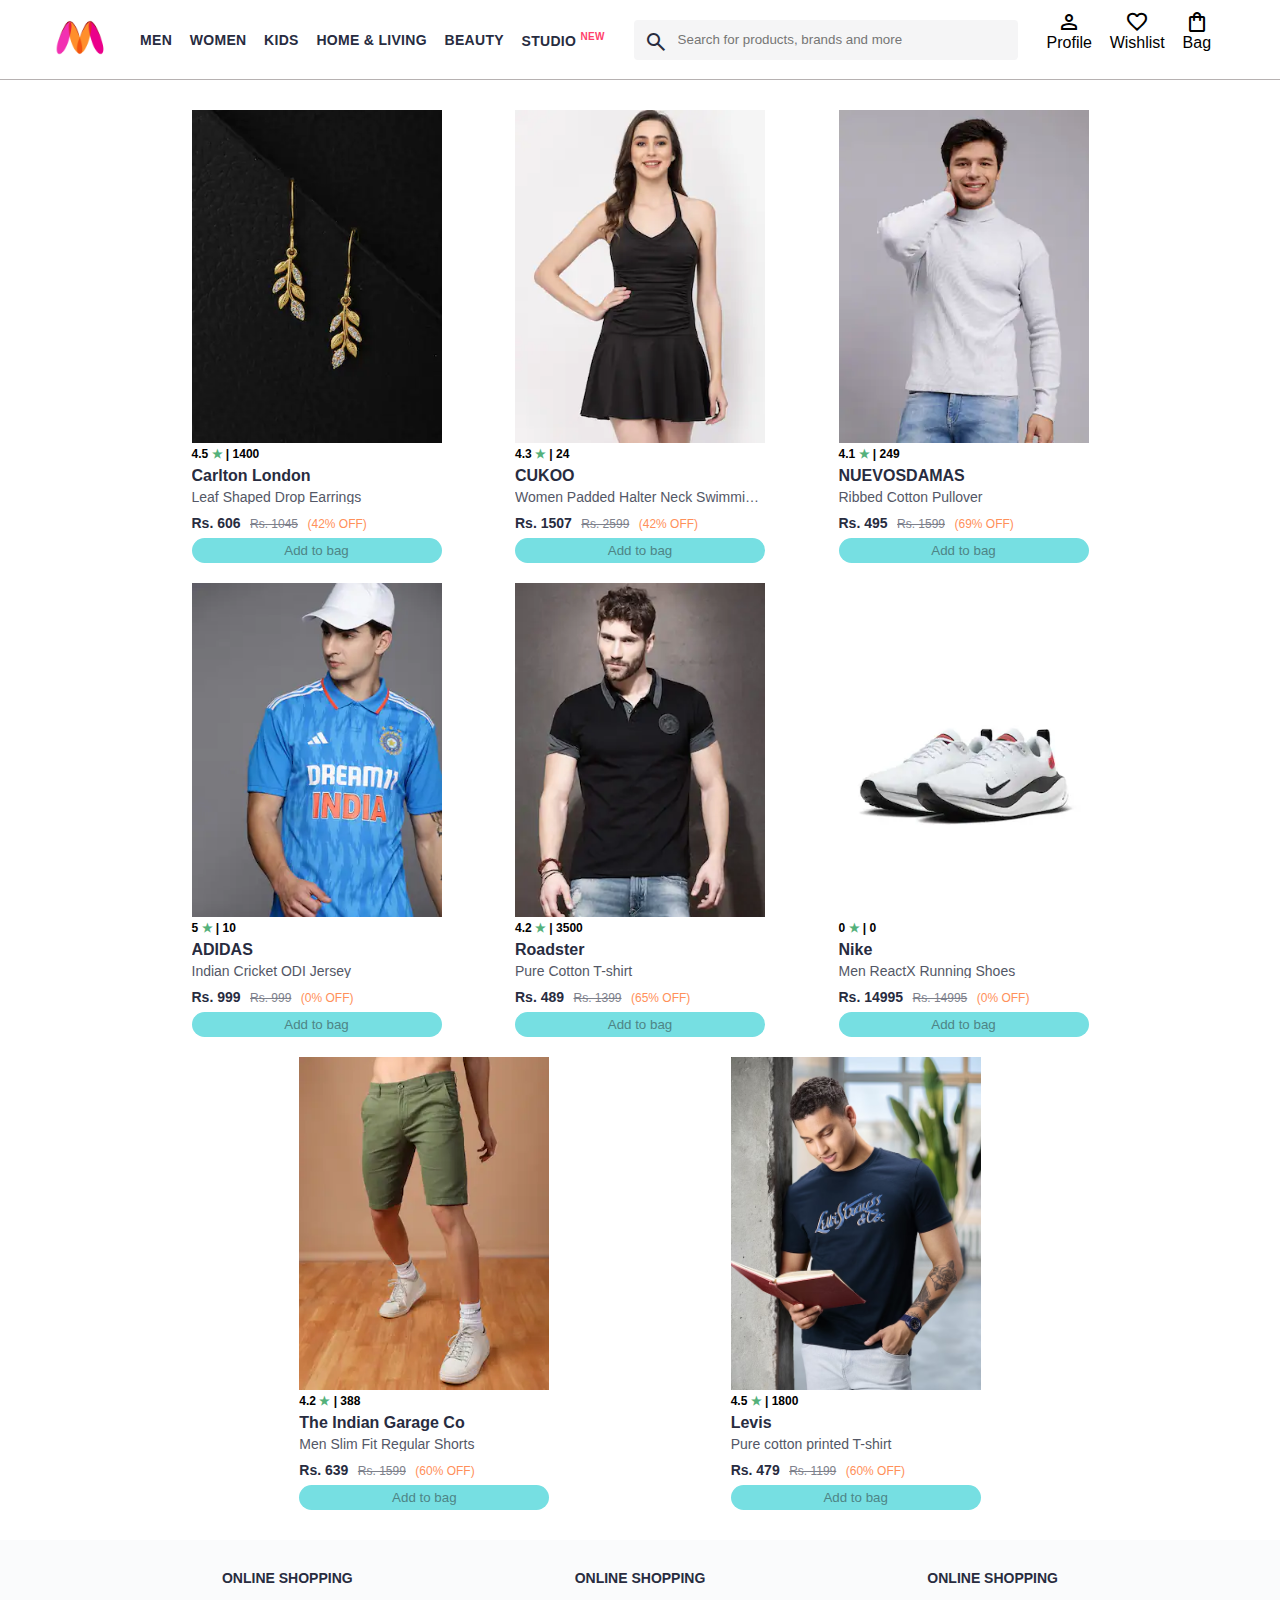
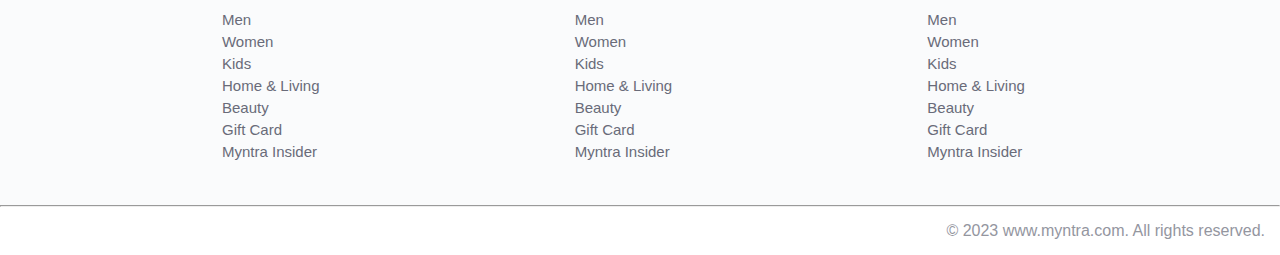
<file: Myntra Functional clone/index.html>
<!DOCTYPE html>
<html lang="en">
<head>
    <title>Myntra Functional Clone</title>
    <link rel="stylesheet" href="css/index.css">
    <link rel="stylesheet" href="https://fonts.googleapis.com/css2?family=Material+Symbols+Outlined:opsz,wght,FILL,GRAD@20..48,100..700,0..1,-50..200" />
</head>
<body>
    <header>
        <div class="logo_container">
            <a href="#"><img class="myntra_home" src="images/myntra_logo.webp" alt="Myntra Home"></a>
        </div>
        <nav class="nav_bar">
            <a href="#">Men</a>
            <a href="#">Women</a>
            <a href="#">Kids</a>
            <a href="#">Home & Living</a>
            <a href="#">Beauty</a>
            <a href="#">Studio <sup>New</sup></a>
        </nav>
        <div class="search_bar">
            <span class="material-symbols-outlined search_icon">search</span>
            <input class="search_input" placeholder="Search for products, brands and more">
        </div>
        <div class="action_bar">
            <div class="action_container">
                <span class="material-symbols-outlined action_icon">person</span>
                <span class="action_name">Profile</span>
            </div>

            <div class="action_container">
                <span class="material-symbols-outlined action_icon">favorite</span>
                <span class="action_name">Wishlist</span>
            </div>

            <a class="action_container" href="pages/bag.html" style="color:black ;">
                <span class="material-symbols-outlined action_icon">shopping_bag</span>
                <span class="action_name">Bag</span>
                <span class="bag-item-count">0</span>
            </a>
        </div>
    </header>
    <main>
        <div class="items-container">
            
        </div>
    </main>
    <footer>
        <div class="footer_container">
            <div class="footer_column">
                <h3>ONLINE SHOPPING</h3>

                <a href="#">Men</a>
                <a href="#">Women</a>
                <a href="#">Kids</a>
                <a href="#">Home & Living</a>
                <a href="#">Beauty</a>
                <a href="#">Gift Card</a>
                <a href="#">Myntra Insider</a>
            </div>

            <div class="footer_column">
                <h3>ONLINE SHOPPING</h3>

                <a href="#">Men</a>
                <a href="#">Women</a>
                <a href="#">Kids</a>
                <a href="#">Home & Living</a>
                <a href="#">Beauty</a>
                <a href="#">Gift Card</a>
                <a href="#">Myntra Insider</a>
            </div>

            <div class="footer_column">
                <h3>ONLINE SHOPPING</h3>

                <a href="#">Men</a>
                <a href="#">Women</a>
                <a href="#">Kids</a>
                <a href="#">Home & Living</a>
                <a href="#">Beauty</a>
                <a href="#">Gift Card</a>
                <a href="#">Myntra Insider</a>
            </div>
        </div>
        <hr>

        <div class="copyright">
            © 2023 www.myntra.com. All rights reserved.
        </div>
    </footer>
    <script src="data/items.js"></script>
    <script src="scripts/index.js"></script>
</body>
</html>
</file>
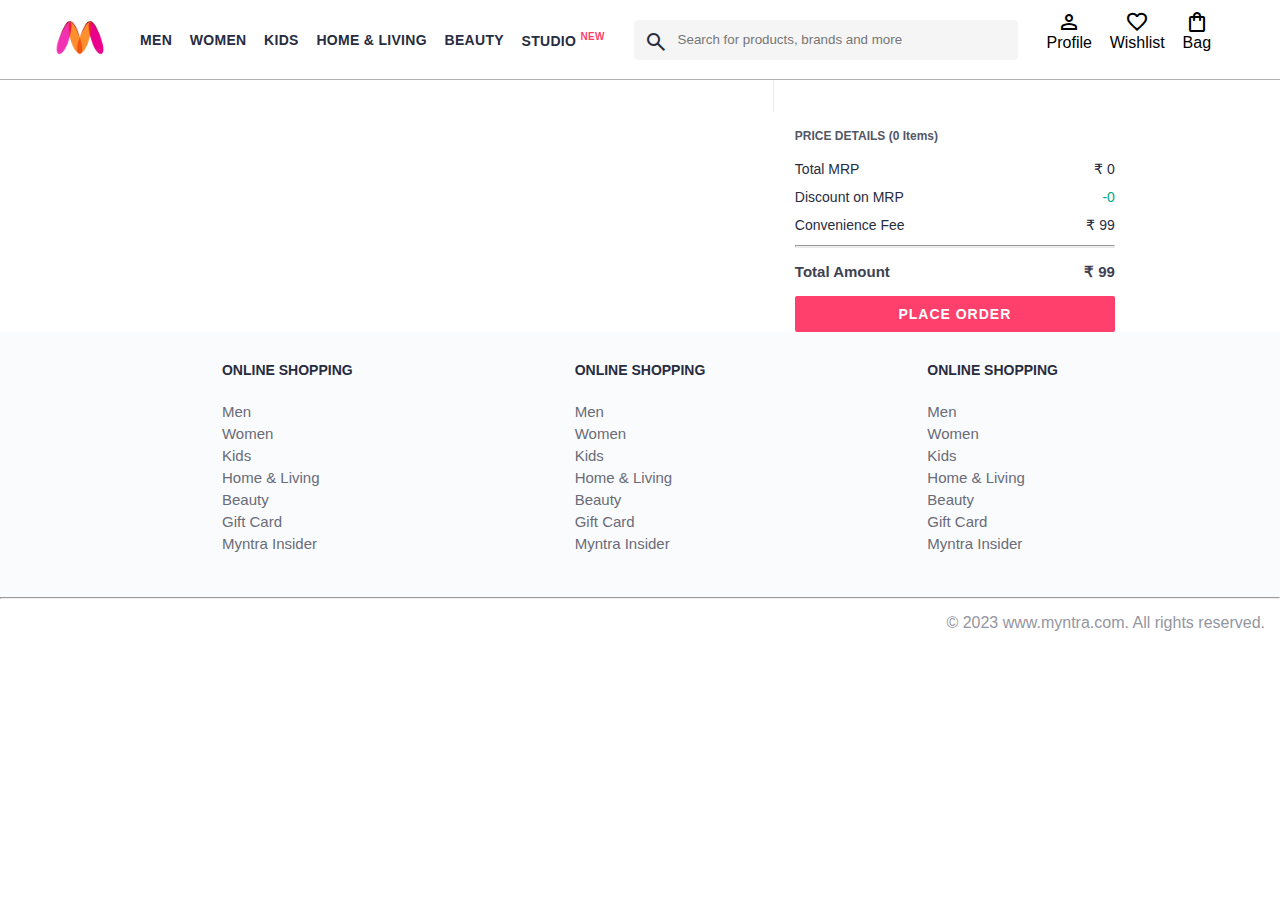
<file: Myntra Functional clone/pages/bag.html>
<!DOCTYPE html>
<html lang="en">
<head>
    <title>Myntra Clone</title>
    <link rel="stylesheet" href="../css/index.css">
    <link rel="stylesheet" href="../css/bag.css">
    <link rel="stylesheet" href="https://fonts.googleapis.com/css2?family=Material+Symbols+Outlined:opsz,wght,FILL,GRAD@20..48,100..700,0..1,-50..200" />
</head>
<body>
    <header>
        <div class="logo_container">
            <a href="/HTML Files/Myntra Functional clone/index.html"><img class="myntra_home" src="../images/myntra_logo.webp" alt="Myntra Home"></a>
        </div>
        <nav class="nav_bar">
            <a href="#">Men</a>
            <a href="#">Women</a>
            <a href="#">Kids</a>
            <a href="#">Home & Living</a>
            <a href="#">Beauty</a>
            <a href="#">Studio <sup>New</sup></a>
        </nav>
        <div class="search_bar">
            <span class="material-symbols-outlined search_icon">search</span>
            <input class="search_input" placeholder="Search for products, brands and more">
        </div>
        <div class="action_bar">
            <div class="action_container">
                <span class="material-symbols-outlined action_icon">person</span>
                <span class="action_name">Profile</span>
            </div>

            <div class="action_container">
                <span class="material-symbols-outlined action_icon">favorite</span>
                <span class="action_name">Wishlist</span>
            </div>

            <div class="action_container">
                <span class="material-symbols-outlined action_icon">shopping_bag</span>
                <span class="action_name">Bag</span>
                <span class="bag-item-count">0</span>
            </div>
        </div>
    </header>
    <main>
      <div class="bag-page">
        <div class="bag-items-container">   
        </div>
        <div class="bag-summary"> 
        </div>
      </div>
    </main>
    <footer>
        <div class="footer_container">
            <div class="footer_column">
                <h3>ONLINE SHOPPING</h3>

                <a href="#">Men</a>
                <a href="#">Women</a>
                <a href="#">Kids</a>
                <a href="#">Home & Living</a>
                <a href="#">Beauty</a>
                <a href="#">Gift Card</a>
                <a href="#">Myntra Insider</a>
            </div>

            <div class="footer_column">
                <h3>ONLINE SHOPPING</h3>

                <a href="#">Men</a>
                <a href="#">Women</a>
                <a href="#">Kids</a>
                <a href="#">Home & Living</a>
                <a href="#">Beauty</a>
                <a href="#">Gift Card</a>
                <a href="#">Myntra Insider</a>
            </div>

            <div class="footer_column">
                <h3>ONLINE SHOPPING</h3>

                <a href="#">Men</a>
                <a href="#">Women</a>
                <a href="#">Kids</a>
                <a href="#">Home & Living</a>
                <a href="#">Beauty</a>
                <a href="#">Gift Card</a>
                <a href="#">Myntra Insider</a>
            </div>
        </div>
        <hr>

        <div class="copyright">
            © 2023 www.myntra.com. All rights reserved.
        </div>
    </footer>
    <script src="../data/items.js"></script>
    <script src="../scripts/index.js"></script>
    <script src="../scripts/bag.js"></script>
</body>
</html>
</file>
<file: Myntra Functional clone/css/index.css>
/***************** Item Page CSS **************************/
/*
.item-details {
    cursor: pointer;
    width: 250px;
    margin: 10px;
}
.stars {
    font-size: 12px;
    font-weight: 700;
    text-align: left;
}
.company {
    font-size: 18px;
    font-weight: 700;
    line-height: 1;
    color: #282c3f;
    margin-bottom: 6px;
    overflow: hidden;
    text-overflow: ellipsis;
    white-space: nowrap;
    margin-top: 20px;
}
.item-name {
    color: #535766;
    font-size: 16px;
    line-height: 1;
    margin-bottom: 0;
    margin-top: 0;
    overflow: hidden;
    text-overflow: ellipsis;
    white-space: nowrap;
    font-weight: 400;
    display: block;
}
.price-container {
    margin-top: 10px;
}
.current-price {
    font-size: 14px;
    font-weight: 700;
    color: #282c3f;
}
.original-price {
    text-decoration: line-through;
    color: #7e818c;
    font-weight: 400;
    margin-left: 5px;
    font-size: 12px;
}
.discount-percentage {
    color: #ff905a;
    font-weight: 400;
    font-size: 12px;
    margin-left: 5px;
}
.btn-bag {
    background-color: lightgreen;
    border: none;
    padding: 5px 15px;
    border-radius: 10px;
    width: 100%;
    margin-top: 7px;
    font-size: 20px;
    cursor: pointer;
}
.bag-items {
}*/

* {
    margin: 0;
    padding: 0;
    font-family: Assistant,-apple-system,BlinkMacSystemFont,Segoe UI,Roboto,Helvetica,Arial,sans-serif;
    box-sizing: border-box;
}
header {
    display: flex;
    background-color: #ffffff;
    height: 80px;
    justify-content: space-between;
    align-items: center;
    border-bottom: 1px solid #b6b1b1;
}
.myntra_home {
    height: 45px;
}
.logo_container {
    margin-left: 4%;
}
.action_bar {
    margin-right: 4%;
}
.nav_bar {
    display: flex;
    min-width: 500px;
    justify-content: space-evenly;
    align-items: center;
}
.nav_bar a {
    font-size: 14px;
    letter-spacing: .3px;
    color: #282c3f;
    font-weight: 700;
    text-transform: uppercase;
    text-decoration: none;
    padding: 28px 0;
    /* border-bottom: 5px solid #ffffff; */
}
.nav_bar a:hover {
    border-bottom: 4px solid #f54e77;
}

.nav_bar a sup {
    color: #ff3f6c;
    font-size: 10px;
}

.search_bar {
    height: 40px;
    min-width: 200px;
    width: 30%;
    display: flex;
    align-items: center;
}
.search_icon {
    box-sizing: content-box;
    height: 20px;
    padding: 10px;

    background-color: #f5f5f6;
    color: #282c3f;
    font-weight: 300;
    border-radius: 4px 0 0 4px;
}
.search_input {
    color: #696e79;
    background-color: #f5f5f6;
    flex-grow: 1;
    height: 40px;
    border: 0;
    border-radius: 0 4px 4px 0;
}

.action_bar {
    display: flex;
    min-width: 200px;
    justify-content: space-evenly;
}

.action_container {
    display: flex;
    flex-direction: column;
    align-items: center;
}

.banner_container {
    margin: 40px 0;
}
.banner_image {
    width: 100%;
}

.category_heading {
    text-transform: uppercase;
    color: #3e4152;
    letter-spacing: .15em;
    font-size: 1.8em;
    margin: 50px 0 10px 30px;
    max-height: 5em;
    font-weight: 700;
}

.category-items, .items-container {
    width: 80%;
    margin: 50px 10%;
    display: flex;
    flex-wrap: wrap;
    justify-content: space-evenly;
}

.sale_item {
    width: 250px;
}

.footer_container {
    padding: 30px 0px 40px 0px;
    background: #FAFBFC;
    display: flex;
    justify-content: space-evenly;
}

.footer_column {
    display: flex;
    flex-direction: column;
}

.footer_column h3 {
    color: #282c3f;
    font-size: 14px;
    margin-bottom: 25px;
}

.footer_column a {
    color: #696b79;
    font-size: 15px;
    text-decoration: none;
    padding-bottom: 5px;
}

.copyright {
    color: #94969f;
    text-align: end;
    padding: 15px;
}

/* Main section */
.items-container{
    width: 80%;
    margin: 20px 10%;
}
.item-container{
    width: 250px;
    margin: 10px;
}
.item-img{
    width: 100%;
}
.rating{
    font-size: 12px;
    font-weight: 700
}
.company-name{
    margin-top: 7px;
    font-size: 16px;
    font-weight: 700;
    line-height: 1;
    color: #282c3f;
    margin-bottom: 6px;
    overflow: hidden;
    text-overflow: ellipsis;
    white-space: nowrap;
}
.item-name{
    color: #535766;
    font-size: 14px;
    line-height: 1;
    margin-bottom: 0;
    margin-top: 0;
    overflow: hidden;
    text-overflow: ellipsis;
    white-space: nowrap;
    font-weight: 400;
    display: block;
}
.price{
    margin: 10px 0 6px;
    font-weight: 700;
}
.current-price{
    font-size: 14px;
    font-weight: 700;
    color: #282c3f;
}
.regular-price{
    text-decoration: line-through;
    color: #7e818c;
    font-weight: 400;
    margin-left: 5px;
    font-size: 12px;
}
.discount-percent{
    color: #ff905a;
    font-weight: 400;
    font-size: 12px;
    margin-left: 5px;
}
.btn-add-bag{
    cursor: pointer;
    width: 100%;
    padding: 5px 15px;
    border: none;
    border-radius: 15px;
    background-color: rgb(118, 223, 226);
    color: rgb(78, 133, 134);
}
.bag-item-count{
    background-color: #f16565;
    white-space: nowrap;
    text-align: center;
    line-height: 18px;
    padding: 0 6px;
    height: 18px;
    position: relative;
    border-radius: 50%;
    font-size: 12px;
    color: #fff;
    left: 13px;
    top: -44px;
    font-weight: 700;
    cursor: pointer;
}
.action_container {
    text-decoration: none;
}
a.action_container:link {
    color:black;
}
</file>
<file: Myntra Functional clone/css/bag.css>
.bag-items-container {
  display: inline-block;
  width: 64%;
  padding-right: 20px;
  border-right: 1px solid #eaeaec;
  padding-top: 32px;
  color: #282c3f;
  font-size: 13px;
  line-height: 1.42857143;
}

.bag-page {
  width: 75%;
  margin-left: 12.5%;
}

.bag-summary {
  vertical-align: top;
  display: inline-block;
  width: 35%;
  padding: 24px 0 0 16px;
  color: #282c3f;
  font-size: 13px;
  line-height: 1.42857143;
}

.bag-details-container {
  margin-bottom: 16px;
}

.price-header {
  font-size: 12px;
  font-weight: 700;
  margin: 24px 0 16px;
  color: #535766;
}

.price-item {
  margin-bottom: 12px;
  line-height: 16px;
  font-size: 14px;
  color: #282c3f;
}

.price-item-value {
  float: right;
}

.priceDetail-base-discount {
  color: #03a685;
}

.price-footer {
  font-weight: 700;
  font-size: 15px;
  padding-top: 16px;
  border-top: 1px solid #eaeaec;
  color: #3e4152;
  line-height: 16px;
}

.btn-place-order {
  width: 100%;
  letter-spacing: 1px;
  font-size: 14px;
  font-weight: 600;
  border-radius: 2px;
  border-width: 0px;
  padding: 10px 16px;
  background-color: rgb(255, 63, 108);
  color: rgb(255, 255, 255);
  cursor: pointer;
}

.bag-item-container {
  margin-bottom: 8px;
  background: #fff;
  font-size: 14px;
  border: 1px solid #eaeaec;
  border-radius: 4px;
  position: relative;
  padding: 12px 12px 0;
}

.item-left-part {
  position: absolute;
  background: rgb(255, 242, 223);
  height: 148px;
  width: 111px;
}

.item-right-part {
  padding-left: 12px;
  position: relative;
  min-height: 148px;
  margin-left: 111px;
  margin-bottom: 12px;
}

.bag-item-img {
  width: 100%;
}

.return-period {
  display: inline-flex;
  font-size: 14px;
  padding-top: 8px;
}

.return-period-days {
  font-weight: 700;
  margin-right: 4px;
}

.delivery-details {
  margin-top: 5px;
  color: #282c3f;
  font-size: 12px;
  letter-spacing: -.1px;
  margin-bottom: 8px;
  line-height: 15px;
}

.delivery-details-days {
  color: #03a685;
}

.remove-from-cart {
  position: absolute;
  font-size: 25px;
  top: 10px;
  right: 18px;
  width: 14px;
  height: 14px;
  cursor: pointer;
}
</file>
